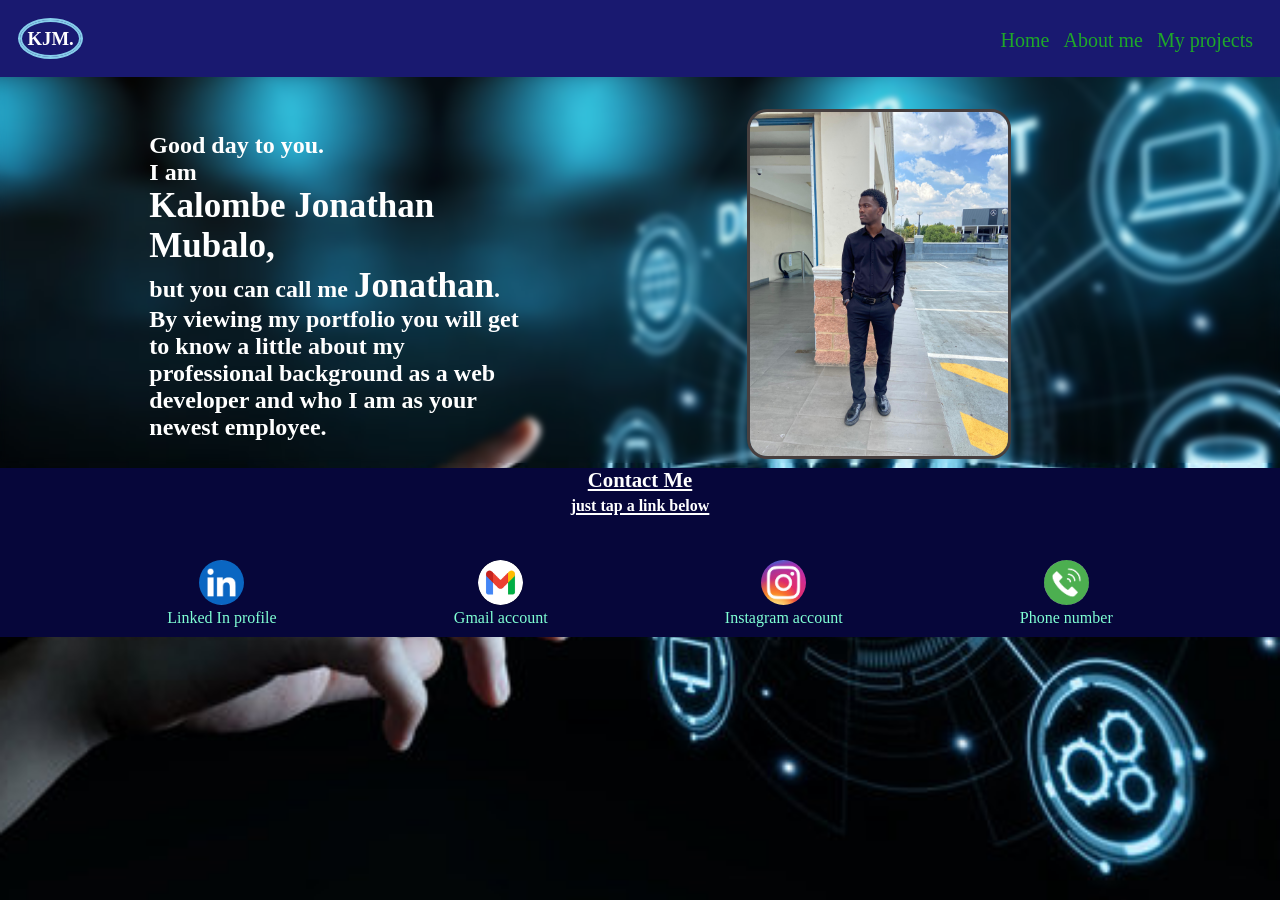
<file: index.html>
<!doctype html>
<html>
  <head>
    <title>Home page</title>
    <meta charset="UTF-8" />
    <meta name="viewport" content="width=device-width, initial-scale=1.0" />
    <link rel="stylesheet" href="styles.css" />
    <link rel="icon" href="./images/myicon.jpg" />
  </head>
  <body class="homepage">
    <header class="navbarstyle">
      <h3>KJM.</h3>
      <nav class="navbar">
        <ul>
          <li><a class="active-nav" href="./index.html" target="_self">Home</a></li>
          <li><a href="./aboutMe.html" target="_self">About me</a></li>
          <li><a href="./myProjects.html" target="_self">My projects</a></li>
        </ul>
      </nav>
    </header>

    <div class="my-description">
      <section>
        <h1>Good day to you.</h1>
        <h2>
          I am 
            <!-- <br /> -->
        </h2>
        
        <h2>
           <span class="myName"> Kalombe Jonathan Mubalo,</span>
        </h2>
        
        <h2>
          <!-- <br /> -->
          but you can call me <span class="myName">Jonathan</span>.
        </h2>

          <h2>
            By viewing my portfolio you will get to know a little about my
            professional background as a web developer and who I am as your
            newest employee.
          </h2>
      </section>

      <section>
        <img
          class="profile-pic"
          src="./images/myProfilePic.jpeg"
          alt="A profile picture of me"
          width="auto"
          height="350"
        />
      </section>
    </div>

    <footer>
      <h3>
        Contact Me<br />
        <span>just tap a link below</span>
      </h3>
      <section class="contact">
        <a
          href="https://www.linkedin.com/in/kalombe-jonathan-mubalo-9bb5353b4?utm_source=share&utm_campaign=share_via&utm_content=profile&utm_medium=android_app"
         target="_blank">
          <img
            src="./images/linkedIn.png"
            alt="LinkedIn icon"
            width="45px"
            height="45px"
          /><br />
          Linked In profile</a
        >

        <a href="mailto:mubalokalombejonathan@gmail.com" target="_blank">
          <img
            src="./images/gmail.png"
            alt="gmail icon"
            width="45px"
            height="45px"
          /><br />
          Gmail account</a
        >

        <a href="https://www.instagram.com/kai_jay24?igsh=YXBub3B6YzE5aG9h" target="_blank">
          <img
            src="./images/instagram.jpg"
            alt="Instagram icon"
            width="45px"
            height="45px"
          /><br />
          Instagram account</a
        >

        <a href="tel:0688829816" target="_blank">
          <img
            src="./images/phone.png"
            alt="Whatsapp icon"
            width="45px"
            height="45px"
          /><br />
          Phone number</a
        >
      </section>
    </footer>
  </body>
</html>
</file>
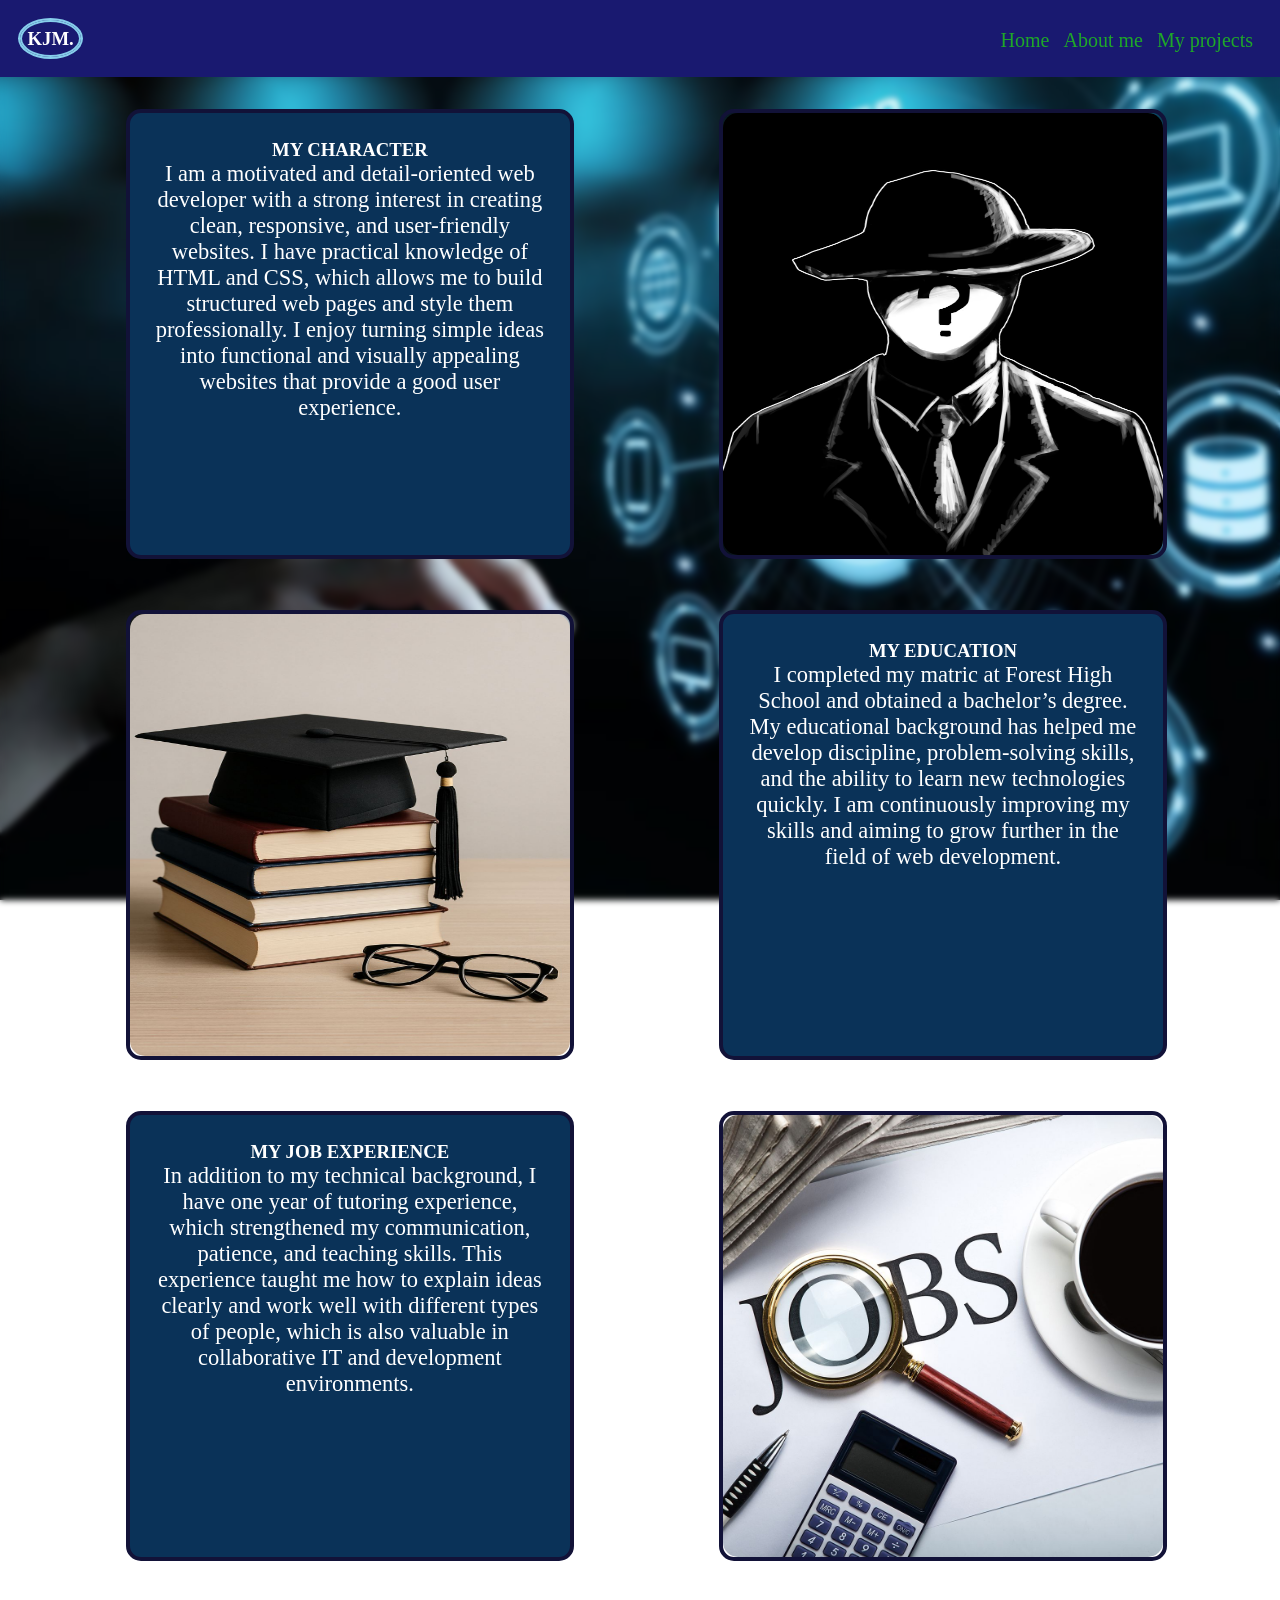
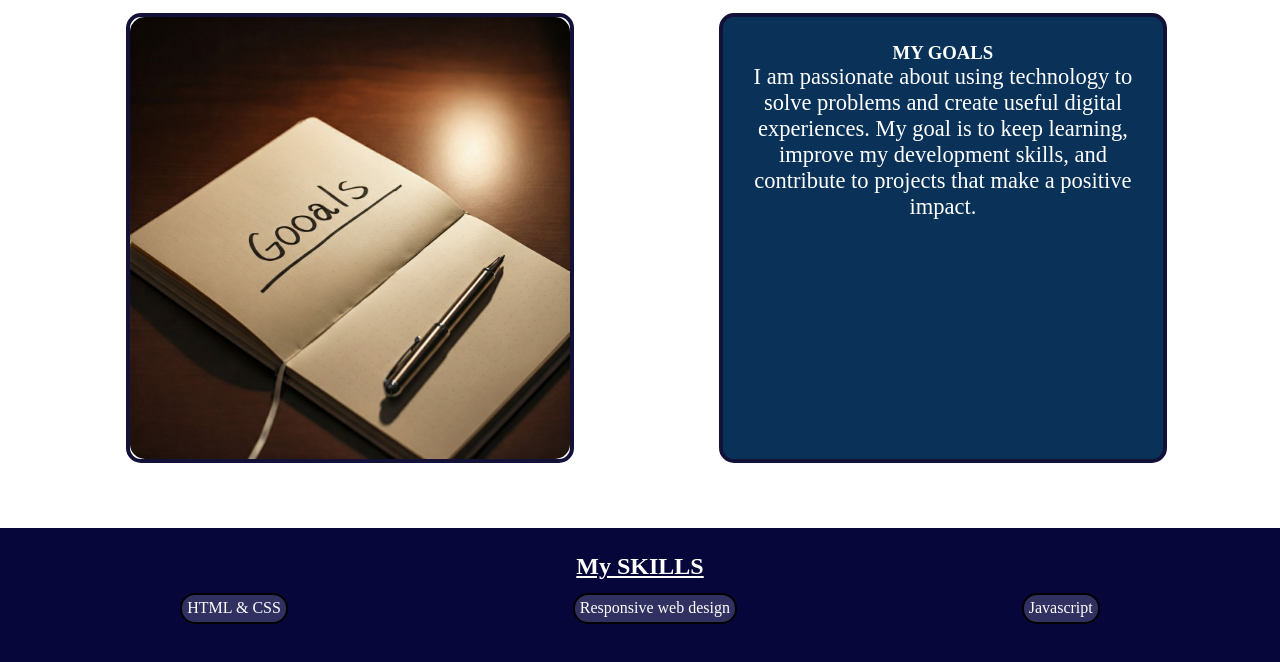
<file: aboutMe.html>
<!doctype html>
<html>
  <head>
    <title>About me</title>
    <meta charset="UTF-8" />
    <meta name="viewport" content="width=device-width, initial-scale=1.0" />
    <link rel="stylesheet" href="styles.css" />
    <link rel="icon" href="./images/myicon.jpg" />
  </head>
  <body id="about">
    <header class="navbarstyle">
      <h3>KJM.</h3>
      <nav class="navbar">
        <ul>
          <li><a href="./index.html" target="_self">Home</a></li>
          <li><a  class="active-nav" href="./aboutMe.html" target="_self">About me</a></li>
          <li><a href="./myProjects.html" target="_self">My projects</a></li>
          <!-- <li><a href="./contactMe.html" target="_self">Contact me</a></li> -->
        </ul>
      </nav>
    </header>
    <div class="about-me">
      <section class="describe-self">
        <section class="text">
          <h1>MY CHARACTER</h1>
          <p>
            I am a motivated and detail-oriented web developer with a strong
            interest in creating clean, responsive, and user-friendly websites.
            I have practical knowledge of HTML and CSS, which allows me to build
            structured web pages and style them professionally. I enjoy turning
            simple ideas into functional and visually appealing websites that
            provide a good user experience.
          </p>
        </section>
        <section class=" describe-image a1-1">
        <img src="./images/myCharacter.jpg" width="100%" height="100%"></img>
        </section>
      </section>

      <section class="describe-self">
        <section class="describe-image a2-1"><img src="./images/myEducation.jpg"  width="100%" height="100%">
        </section>
        <section class="text">
          <h1>MY EDUCATION</h1>
          <p>
            I completed my matric at Forest High School and obtained a
            bachelor’s degree. My educational background has helped me develop
            discipline, problem-solving skills, and the ability to learn new
            technologies quickly. I am continuously improving my skills and
            aiming to grow further in the field of web development.
          </p>
        </section>
      </section>

      <section class="describe-self">
        <section class="text">
          <h1>MY JOB EXPERIENCE</h1>
          <p>
            In addition to my technical background, I have one year of tutoring
            experience, which strengthened my communication, patience, and
            teaching skills. This experience taught me how to explain ideas
            clearly and work well with different types of people, which is also
            valuable in collaborative IT and development environments.
          </p>
        </section>
        <section class="describe-image a3-1"><img src="./images/myExperience.jpg" width="100%" height="100%"></section>
      </section>

      <section class="describe-self">
        <section class="describe-image a4-1">
          <img src="./images/myGoals.jpg">
        </section>
        <section class  ="text">
          <h1>MY GOALS</h1>
          <p>
            I am passionate about using technology to solve problems and create
            useful digital experiences. My goal is to keep learning, improve my
            development skills, and contribute to projects that make a positive
            impact.
          </p>
        </section>
      </section>
    </div>

    <footer class="aboutMeFoot">
      <h2>My SKILLS</h2>
      <section>
        <p>HTML & CSS</p>
        <p>Responsive web design</p>
        <p>Javascript</p>
      </section>
    </footer>
  </body>
</html>
</file>
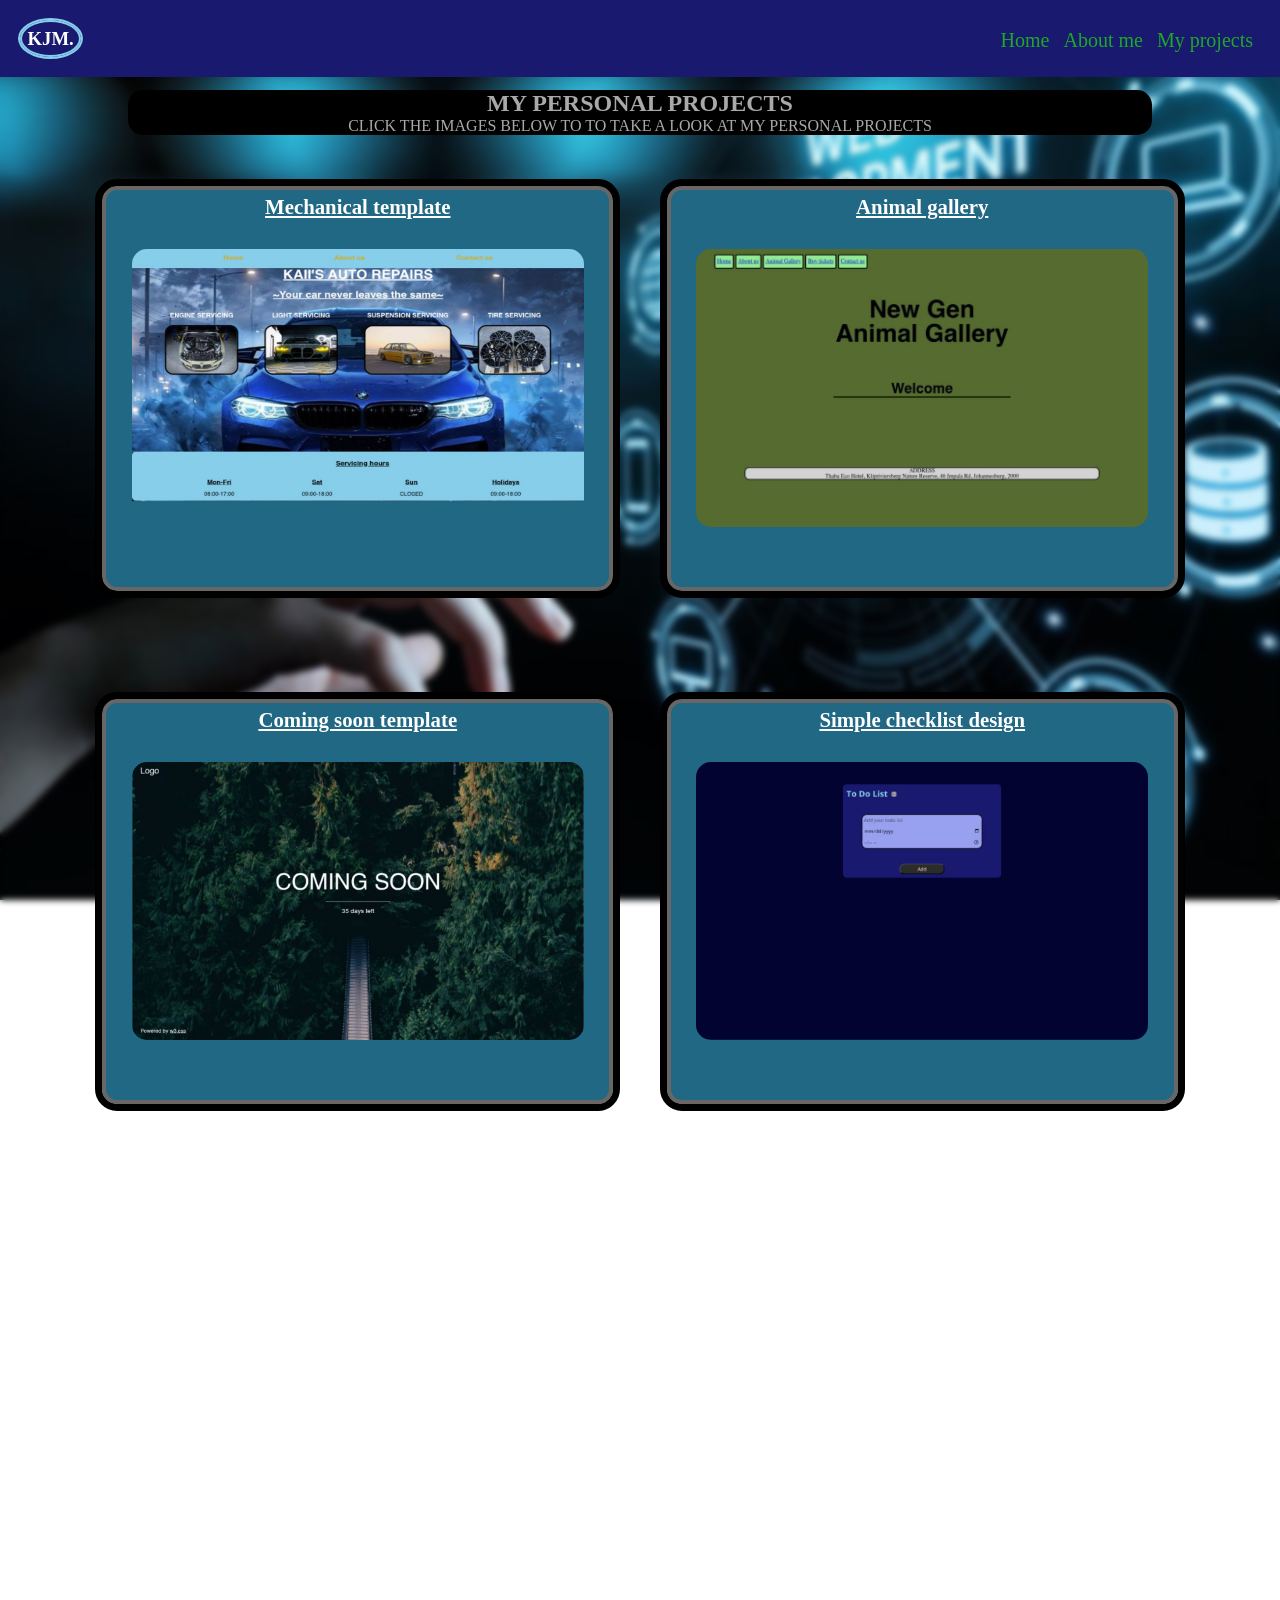
<file: myProjects.html>
<!doctype html>
<html>
  <head>
    <title>My projects</title>
    <meta charset="UTF-8" />
    <meta name="viewport" content="width=device-width, initial-scale=1.0" />
    <link rel="stylesheet" href="styles.css" />
    <link rel="icon" href="./images/myicon.jpg" />
  </head>
  <body>
    <header class="navbarstyle">
      <h3>KJM.</h3>
      <nav class="navbar">
        <ul>
          <li><a href="./index.html" target="_self">Home</a></li>
          <li><a href="./aboutMe.html" target="_self">About me</a></li>
          <li>
            <a class="active-nav" href="./myProjects.html" target="_self"
              >My projects</a
            >
          </li>
        </ul>
      </nav>
    </header>

    <section class="my-projects-title">
      <h1>MY PERSONAL PROJECTS</h1>
      <p>CLICK THE IMAGES BELOW TO TO TAKE A LOOK AT MY PERSONAL PROJECTS</p>
    </section>
    <main class="my-projects">
      <section>
        <a href="https://mechanic-store-template.vercel.app/" target="_blank"
          ><h3>Mechanical template</h3>
          <img
            src="./images/mechanic-template.png"
            alt="My mechanical template home page"
          />
        </a>
      </section>
      <section>
        <a href="https://animal-gallery-2.vercel.app/" target="_blank">
          <h3>Animal gallery</h3>
          <img
            src="./images/animalGallery.png"
            alt="My animal gallery home page"
          />
        </a>
      </section>

      <section>
        <a href="https://coming-soon-template-367j.vercel.app/" target="_blank"
          ><h3>Coming soon template</h3>
          <img
            src="./images/coming-soon-template.png"
            alt="My coming soon template"
          />
        </a>
      </section>
      <section>
        <a href="https://checklist-red-nine.vercel.app/" target="_blank"
          ><h3>Simple checklist design</h3>
          <img src="./images/checklist.png" alt="My checklist home page" />
        </a>
      </section>
      <section>
        <a href="https://simple-calculator-tawny-rho.vercel.app/" target="_blank"
          ><h3>Simple calculator</h3>
          <img src="./images/simple-calculator.png" alt="My calculator home page" />
        </a>
      </section>
      <section>
        <a href="https://sneaker-verse-s.vercel.app/" target="_blank"
          ><h3>Sneaker Verse S</h3>
          <p>Collaboration with Fransheska Muta</p>
          <img src="./images/sneaker-verse-S.png" alt="Sneaker vers-S shoe store home page" />
        </a>
      </section>
       <section>
        <a href="https://monogram-collaboration.vercel.app/" target="_blank"
          ><h3>Monogram collaboration</h3>
          <p>Collaboration with Keisha Moyo</p>
          <img src="./images/monogram-collaboration.png" alt="Monogram collaboration sales page" />
        </a>
      </section>
    </main>
  </body>
</html>
</file>
<file: styles.css>
/*UNIVERSAL SELECTOR  */
* {
  box-sizing: border-box;
  margin: 0;
  padding: 0;
}

body {
  width: 100%;
  /* height: 100%; */
  overflow-x: hidden;
  color: white;
  background-image: url(./images/background.jpg);
  backdrop-filter: blur(3px);
  background-position: center;
  background-repeat: no-repeat;
  background-attachment: fixed;
  background-size: cover;
}

/* NAV BAR STYLING */

.navbarstyle {
  display: flex;
  flex-flow: row nowrap;
  justify-content: space-between;
  background-color: midnightblue;
  padding: 20px;
  position: sticky;
  top: 0px;
  width: 100%;
}

ul {
  list-style-type: none;
  display: flex;
  flex-flow: row nowrap;
  justify-content: space-evenly;
  margin-top: 9px;
}

.navbar ul li a {
  text-decoration: none;
  color: skyblue;
  padding: 7px;
  font-size: 1.25rem;
}

.navbar ul li a:link {
  cursor: pointer;
  color: rgb(30, 168, 41) !important;
  /* transform: scale(1.15); */
}

.active-nav{
  color: aquamarine !important;
}

.navbar ul li a:hover {
  cursor: pointer;
  color: rgb(30, 168, 41);
}

.navbar ul li a:visited {
  cursor: pointer;
  color: rgb(9, 175, 235);
}

.navbarstyle h3 {
  border: 2.5px double skyblue;
  outline: 2.5px double skyblue;
  border-radius: 100%;
  padding: 5.5px;
}

/* INDEX PAGE */

.my-description {
  display: flex;
  flex-flow: row nowrap;
  width: 100%;
  height: auto; /*FOCUS POINT TO PREVENT SCROLLING EFFECT*/
  justify-content: space-evenly;
  align-items: center;
  margin: 2.5% 0px 0px;
}

.my-description section {
  padding: 0px 5%;
  width: 40%;
  height: 100%;
}

.my-description span {
  font-size: 35px;
}

.profile-pic {
  border-radius: 20px;
  border: 3.5px solid rgb(71, 63, 63);
}

footer {
  background-color: rgb(6, 6, 58);
  color: white;
  position: fixed;
  bottom: -174px;
  width: 100%;
}

footer h3 {
  text-align: center;
  text-decoration: underline;
  font-weight: 700px;
  font-size: 1.3rem;
  line-height: 1.5rem;
}

footer h3 span {
  font-size: 1rem;
}

.contact {
  display: flex;
  flex-flow: row nowrap;
  width: 100%;
  height: auto;
  justify-content: space-evenly;
  align-items: center;
  margin: 2.5% 0px 0px;
}
.contact a {
  text-align: center;
  text-decoration: none;
  padding: 10px;
}

.contact a:hover {
  transform: scale(1.2) ease;
  border: 3px solid black;
  background-color: rgb(155, 127, 255);
  border-radius: 10px;
}

.contact a img {
  border-radius: 100%;
  color: aquamarine !important;
}

.contact a  {
  color: aquamarine !important;
}

/* ABOUT ME */

#about {
  height: 100%;
}

.about-me {
  text-align: center;
  width: 100%;
  /* height: auto; */
  margin: 0.5%;
  display: flex;
  flex-flow: column nowrap;
  justify-content: space-evenly;
  align-items: center;
}

.describe-self {
  display: flex;
  flex-flow: row;
  justify-content: space-evenly;
  height: 80%;
  width: 100%;
}

.describe-self .text {
  width: 35%;
  height: 50vh;
  border: 4px solid rgb(18, 18, 56);
  border-radius: 15px;
  padding: 2%;
  background-color: rgb(10, 50, 88);
  color: white;
  margin: 2%;
}

/* .text h1{
  font-size: ;FOCUS ON THE H1 TAGS ON UR BODY
} */

.describe-self .describe-image {
  width: 35vw;
  height: 50vh;
  border: 4px solid rgb(18, 18, 56);
  border-radius: 15px;
  color: white;
  margin: 2%;
}

.about-me section p {
  font-size: 2.5vh;
}

.a1-1 img {
  object-fit: fill;
  object-position: center;
  background: none;
  border-radius: 15px;
  width: 100%;
  height: 100%;
}

.a2-1 img {
  object-fit: fill;
  object-position: center;
  background: none;
  border-radius: 15px;
  width: 100%;
  height: 100%;
}

.a3-1 img {
  object-fit: fill;
  object-position: center;
  background: none;
  border-radius: 15px;
  width: 100%;
  height: 100%;
}

.a4-1 img {
  object-fit: fill;
  object-position: center;
  background: none;
  border-radius: 15px;
  width: 100%;
  height: 100%;
}

.aboutMeFoot {
  /* position: fixed;
  bottom: 0px; */
  width: 100%;
  text-align: center;
  padding: 2%;
}

.aboutMeFoot section {
  display: flex;
  flex-flow: row nowrap;
  justify-content: space-around;
  margin: 1%;
}

.aboutMeFoot section p {
  background-color: rgb(48, 48, 97);
  border: 2px solid black;
  border-radius: 15px;
  padding: 0.4%;
}

.aboutMeFoot h2 {
  text-decoration: underline;
}

/* MY PROJECTS PAGE */

.my-projects-title {
  text-align: center;
  border-radius: 15px;
  margin: 1% auto;
  width: 80%;
  color: darkgrey;
  background-color: black;
}
.my-projects {
  display: grid;
  grid-template-columns: 1fr 1fr;
  grid-template-rows: 55vh 55vh;
  width: 90%;
  margin: auto;
  gap: 1% 5%;
  height: auto;
  grid-row: space-evenly;
  grid-column: space-evenly;
  padding: 3%;
  /* margin-bottom: 2%; */
}

.my-projects section {
  border-radius: 15px;
  background-color: rgb(33, 104, 133);
  width: auto;
  height: 45vh;
  border: 4px solid rgb(105, 102, 102);
  outline: 7px solid black;
}

.my-projects section img {
  width: 90%;
  height: 70%;
  margin: 5%;
  border-radius: 15px;
}
.my-projects section a {
  text-decoration: none;
  color: white;
  text-align: center;
}

.my-projects section h3 {
  font-size: 1.3rem;
  padding: 5px;
  text-decoration: underline;
}

/* MEDIA QUERRIES */

/* MY PROJECTS PAGE */
@media screen and (max-width: 800px) {
  .my-projects {
    display: flex;
    flex-flow: column nowrap;
    width: 100%;
    height:100vh;
    margin: auto;
    height: auto;
    padding: 7%;
    align-items: space-between;
  }

  .my-projects section{
    margin-bottom: 10%;
  }
}

/* HOME SCREEN */
@media screen and (max-width: 700px) {
  .my-description {
    display: flex;
    flex-flow: column nowrap;
    height: auto;
    flex-direction: column;
    justify-content: center !important;
    align-items: center !important;
    gap: 0px;
  }

  .my-description section {
    height: 30%;
    width: 100%;
    margin-bottom: 5%;
  }

  /* .my-description section img { */
  /* } */

  /* ABOUT ME */

  .describe-self {
    flex-direction: column-reverse;
    align-items: center;
    width: 100%;
    padding: 0px;
  }

  .describe-image,
  .text {
    width: 65vw !important;
  }

  .describe-image {
    order: 1 !important;
  }

  .text {
    width: 80vw !important;
    order: -1 !important;
    height: 34vh !important;
    margin-bottom: 14% !important;
  }

  .about-me section h1 {
    font-size: 4vh;
  }
}
</file>
